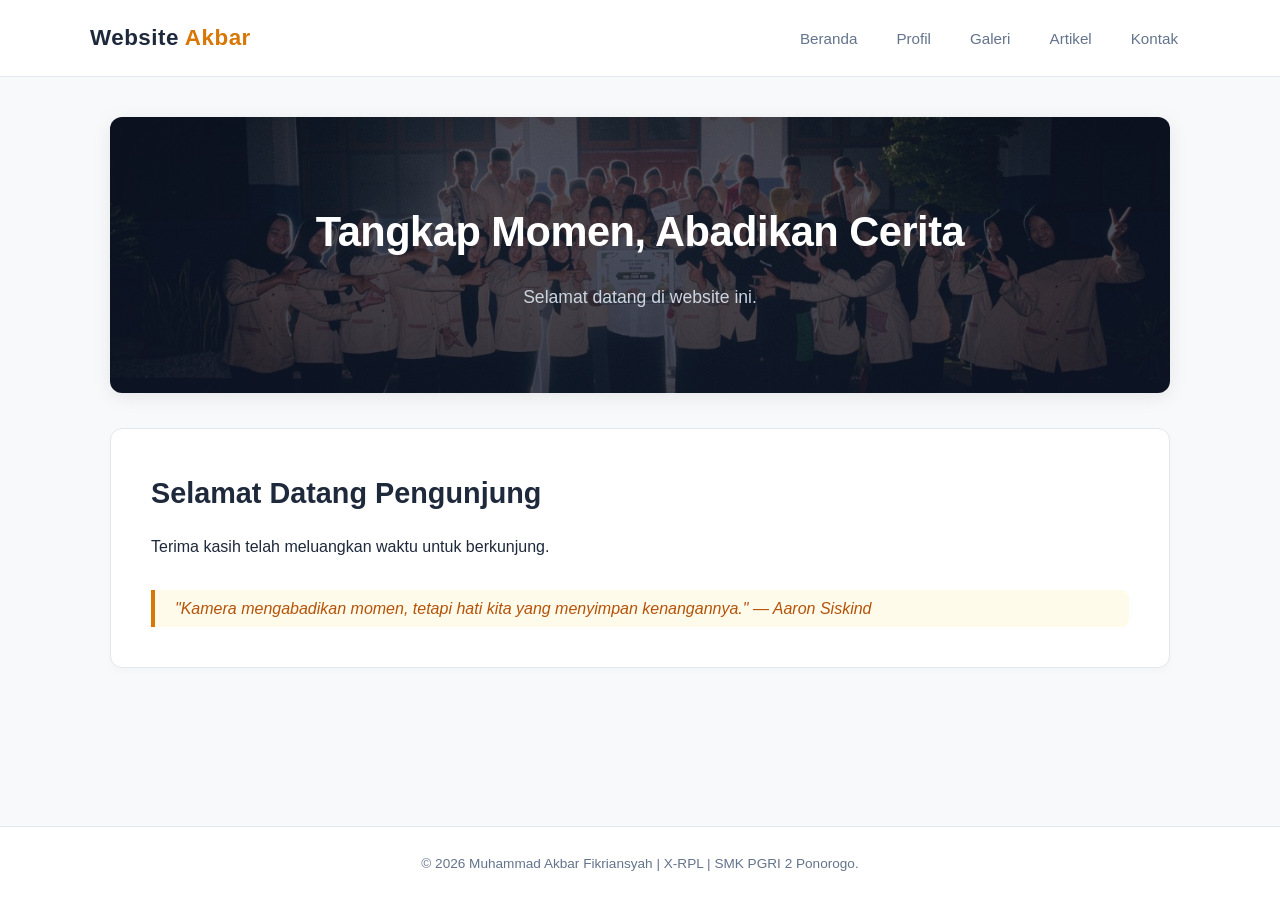
<file: index.html>
<!DOCTYPE html>
<html lang="id">
<head>
    <meta charset="UTF-8">
    <meta name="viewport" content="width=device-width, initial-scale=1.0">
    <title>Website Akbar | Beranda</title>
    <link rel="stylesheet" href="style.css">
</head>
<body>
    <header>
        <div class="nav-container">
            <div class="logo">Website <span>Akbar</span></div>
            <nav>
                <ul>
                    <li><a href="index.html">Beranda</a></li>
                    <li><a href="profil.html">Profil</a></li>
                    <li><a href="galeri.html">Galeri</a></li>
                    <li><a href="artikel.html">Artikel</a></li>
                    <li><a href="kontak.html">Kontak</a></li>
                </ul>
            </nav>
        </div>
    </header>

    <main>
        <div class="hero">
            <h1>Tangkap Momen, Abadikan Cerita</h1>
            <p>Selamat datang di website ini.</p>
        </div>
        <div class="welcome-box">
            <h2>Selamat Datang Pengunjung</h2>
            <p>Terima kasih telah meluangkan waktu untuk berkunjung.</p>
            <div class="quote">
                <p>"Kamera mengabadikan momen, tetapi hati kita yang menyimpan kenangannya." — Aaron Siskind</p>
            </div>
        </div>
    </main>

    <footer>
        <p>&copy; 2026 Muhammad Akbar Fikriansyah | X-RPL | SMK PGRI 2 Ponorogo.</p>
    </footer>
</body>
</html>
</file>
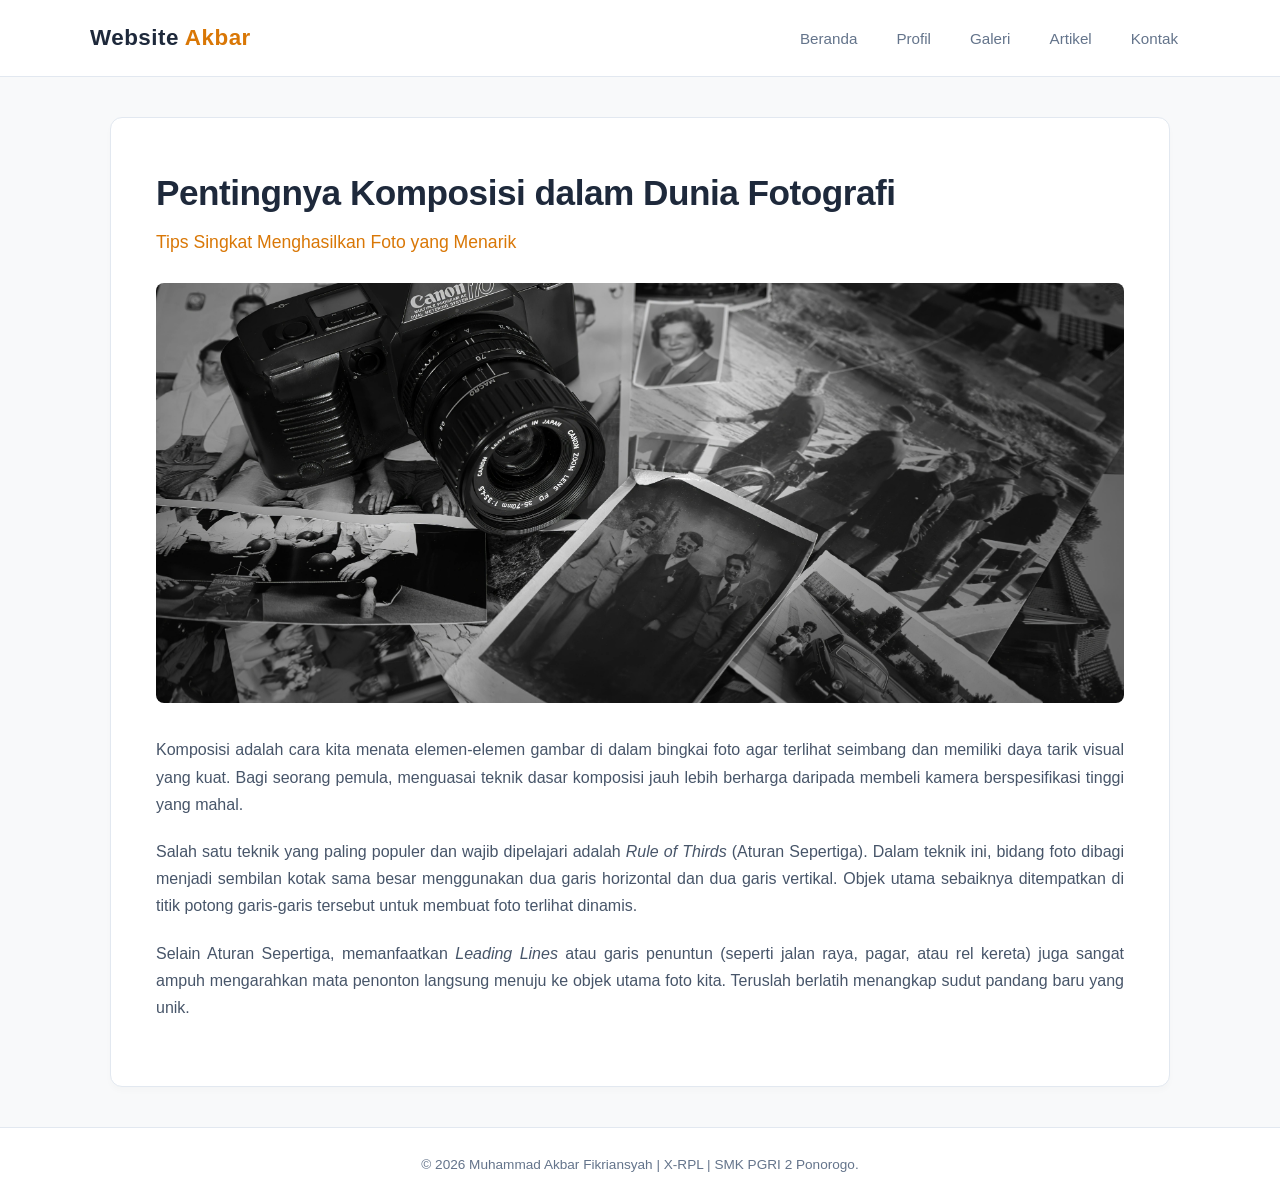
<file: artikel.html>
<!DOCTYPE html>
<html lang="id">
<head>
    <meta charset="UTF-8">
    <meta name="viewport" content="width=device-width, initial-scale=1.0">
    <title>Website Akbar | Artikel</title>
    <link rel="stylesheet" href="style.css">
</head>
<body>
    <header>
        <div class="nav-container">
            <div class="logo">Website <span>Akbar</span></div>
            <nav>
                <ul>
                    <li><a href="index.html">Beranda</a></li>
                    <li><a href="profil.html">Profil</a></li>
                    <li><a href="galeri.html">Galeri</a></li>
                    <li><a href="artikel.html">Artikel</a></li>
                    <li><a href="kontak.html">Kontak</a></li>
                </ul>
            </nav>
        </div>
    </header>

    <main>
        <div class="article-container">
            <h2>Pentingnya Komposisi dalam Dunia Fotografi</h2>
            <h3>Tips Singkat Menghasilkan Foto yang Menarik</h3>
            <img src="img/photograph.jpg" alt="Komposisi Kamera" class="article-img">
            
            <p>Komposisi adalah cara kita menata elemen-elemen gambar di dalam bingkai foto agar terlihat seimbang dan memiliki daya tarik visual yang kuat. Bagi seorang pemula, menguasai teknik dasar komposisi jauh lebih berharga daripada membeli kamera berspesifikasi tinggi yang mahal.</p>
            
            <p>Salah satu teknik yang paling populer dan wajib dipelajari adalah <em>Rule of Thirds</em> (Aturan Sepertiga). Dalam teknik ini, bidang foto dibagi menjadi sembilan kotak sama besar menggunakan dua garis horizontal dan dua garis vertikal. Objek utama sebaiknya ditempatkan di titik potong garis-garis tersebut untuk membuat foto terlihat dinamis.</p>
            
            <p>Selain Aturan Sepertiga, memanfaatkan <em>Leading Lines</em> atau garis penuntun (seperti jalan raya, pagar, atau rel kereta) juga sangat ampuh mengarahkan mata penonton langsung menuju ke objek utama foto kita. Teruslah berlatih menangkap sudut pandang baru yang unik.</p>
        </div>
    </main>

    <footer>
        <p>&copy; 2026 Muhammad Akbar Fikriansyah | X-RPL | SMK PGRI 2 Ponorogo.</p>
    </footer>
</body>
</html>
</file>
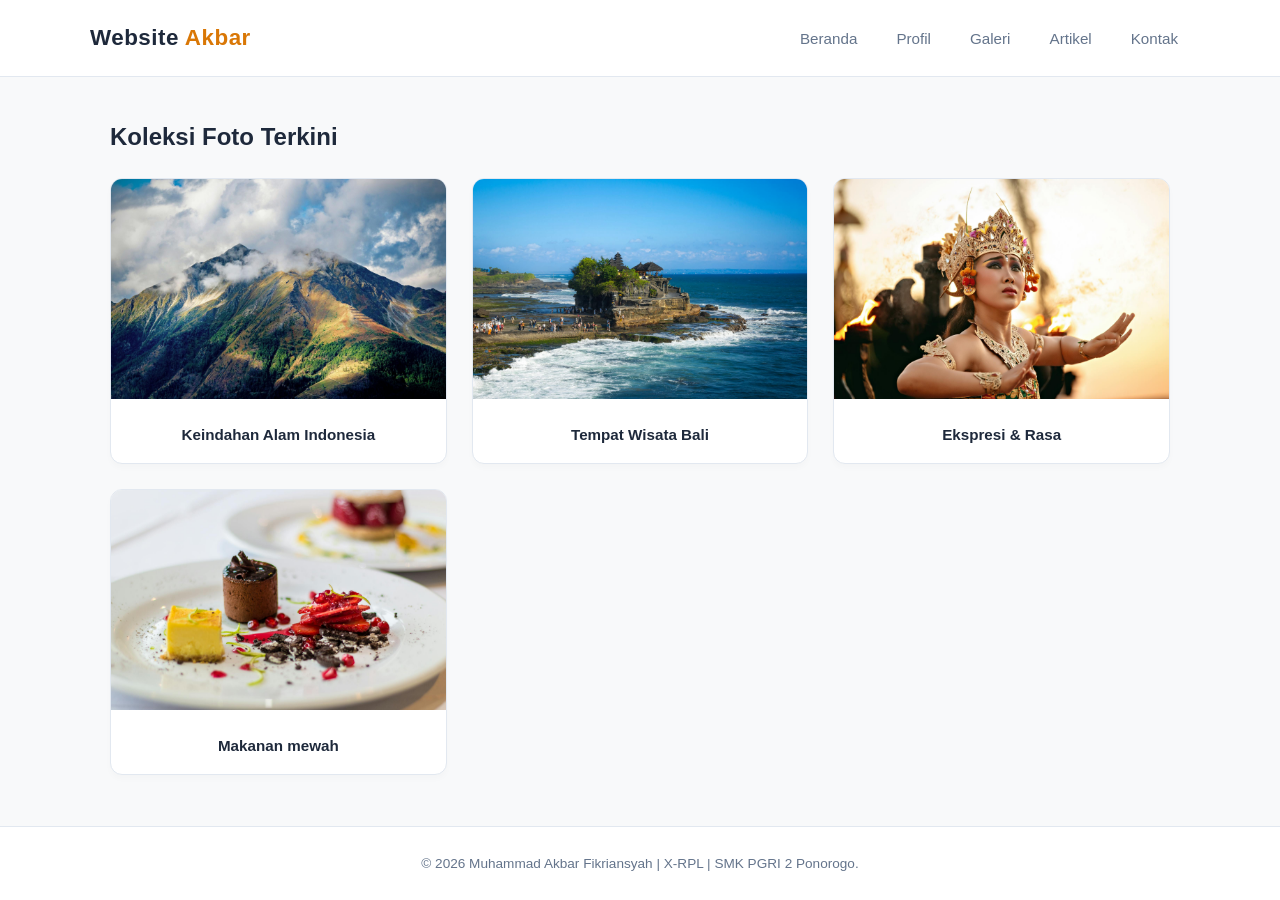
<file: galeri.html>
<!DOCTYPE html>
<html lang="id">
<head>
    <meta charset="UTF-8">
    <meta name="viewport" content="width=device-width, initial-scale=1.0">
    <title>Website Akbar | Galeri</title>
    <link rel="stylesheet" href="style.css">
</head>
<body>
    <header>
        <div class="nav-container">
            <div class="logo">Website <span>Akbar</span></div>
            <nav>
                <ul>
                    <li><a href="index.html">Beranda</a></li>
                    <li><a href="profil.html">Profil</a></li>
                    <li><a href="galeri.html">Galeri</a></li>
                    <li><a href="artikel.html">Artikel</a></li>
                    <li><a href="kontak.html">Kontak</a></li>
                </ul>
            </nav>
        </div>
    </header>

    <main>
        <h2 style="margin-bottom: 20px;">Koleksi Foto Terkini</h2>
        <div class="gallery-grid">
            <div class="gallery-item">
                <img src="img/mountain.jpg" alt="Foto Keindahan Alam">
                <p>Keindahan Alam Indonesia</p>
            </div>
            <div class="gallery-item">
                <img src="img/bali.jpg" alt="Foto Arsitektur Kota">
                <p>Tempat Wisata Bali</p>
            </div>
            <div class="gallery-item">
                <img src="img/art.jpg" alt="Foto Human Interest">
                <p>Ekspresi & Rasa</p>
            </div>
            <div class="gallery-item">
                <img src="img/food.jpg" alt="Foto Makro">
                <p>Makanan mewah</p>
            </div>
        </div>
    </main>

    <footer>
        <p>&copy; 2026 Muhammad Akbar Fikriansyah | X-RPL | SMK PGRI 2 Ponorogo.</p>
    </footer>
</body>
</html>
</file>
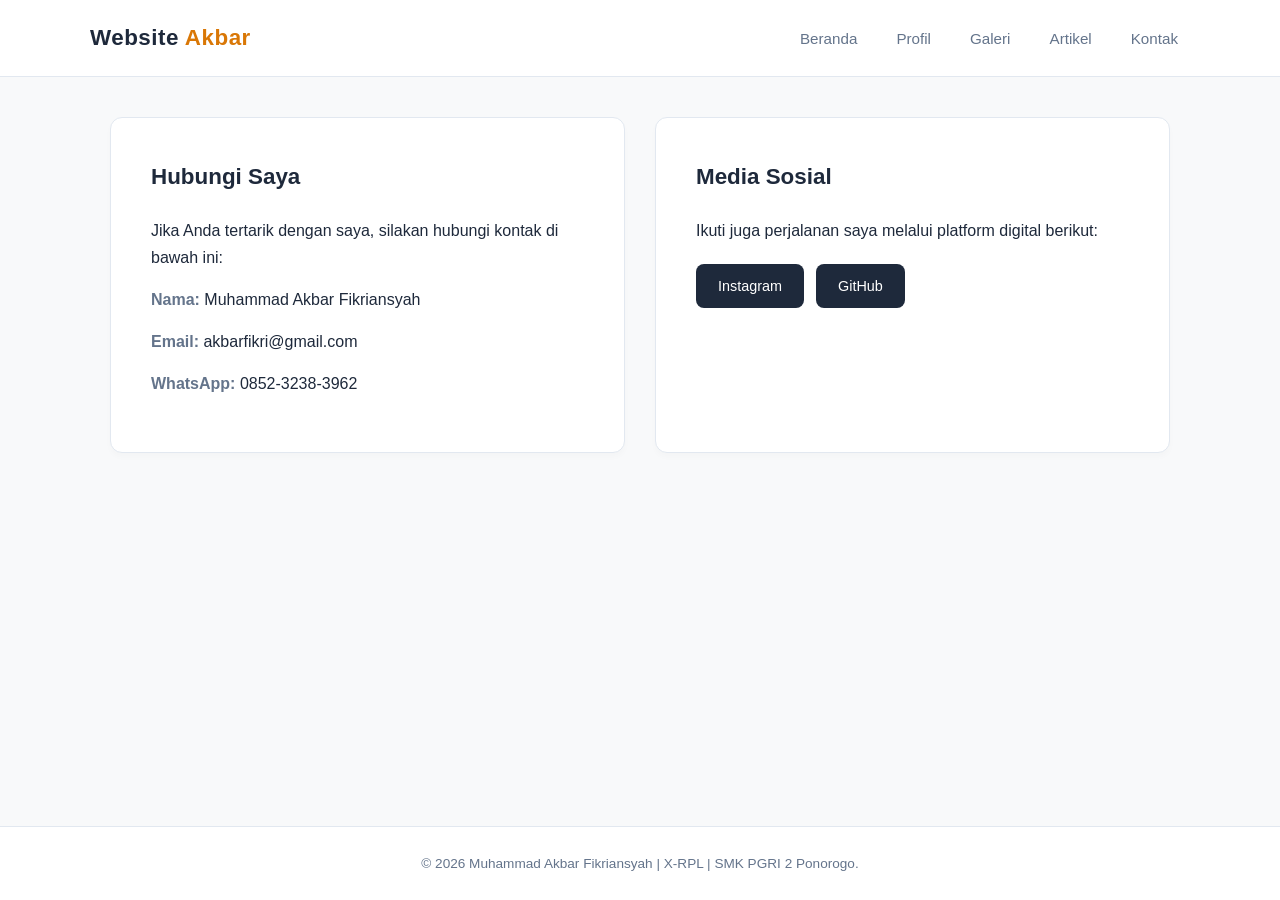
<file: kontak.html>
<!DOCTYPE html>
<html lang="id">
<head>
    <meta charset="UTF-8">
    <meta name="viewport" content="width=device-width, initial-scale=1.0">
    <title>Website Akbar | Kontak</title>
    <link rel="stylesheet" href="style.css">
</head>
<body>
    <header>
        <div class="nav-container">
            <div class="logo">Website <span>Akbar</span></div>
            <nav>
                <ul>
                    <li><a href="index.html">Beranda</a></li>
                    <li><a href="profil.html">Profil</a></li>
                    <li><a href="galeri.html">Galeri</a></li>
                    <li><a href="artikel.html">Artikel</a></li>
                    <li><a href="kontak.html">Kontak</a></li>
                </ul>
            </nav>
        </div>
    </header>

    <main>
        <div class="contact-container">
            <div class="contact-info">
                <h3>Hubungi Saya</h3>
                <p style="margin-bottom: 15px;">Jika Anda tertarik dengan saya, silakan hubungi kontak di bawah ini:</p>
                <ul class="contact-list">
                    <li><strong>Nama:</strong> Muhammad Akbar Fikriansyah</li>
                    <li><strong>Email:</strong> akbarfikri@gmail.com</li>
                    <li><strong>WhatsApp:</strong> 0852-3238-3962</li>
                </ul>
            </div>
            
            <div class="social-links">
                <h3>Media Sosial</h3>
                <p>Ikuti juga perjalanan saya melalui platform digital berikut:</p>
                <div class="social-buttons">
                    <a href="https://www.instagram.com/lillfly_?igsh=MTdlZGY2ODdqY3k5aQ%3D%3D&utm_source=qr" target="_blank" class="btn-social">Instagram</a>
                    <a href="https://github.com/hawan5793-gif" target="_blank" class="btn-social">GitHub</a>
                </div>
            </div>
        </div>
    </main>

    <footer>
        <p>&copy; 2026 Muhammad Akbar Fikriansyah | X-RPL | SMK PGRI 2 Ponorogo.</p>
    </footer>
</body>
</html>
</file>
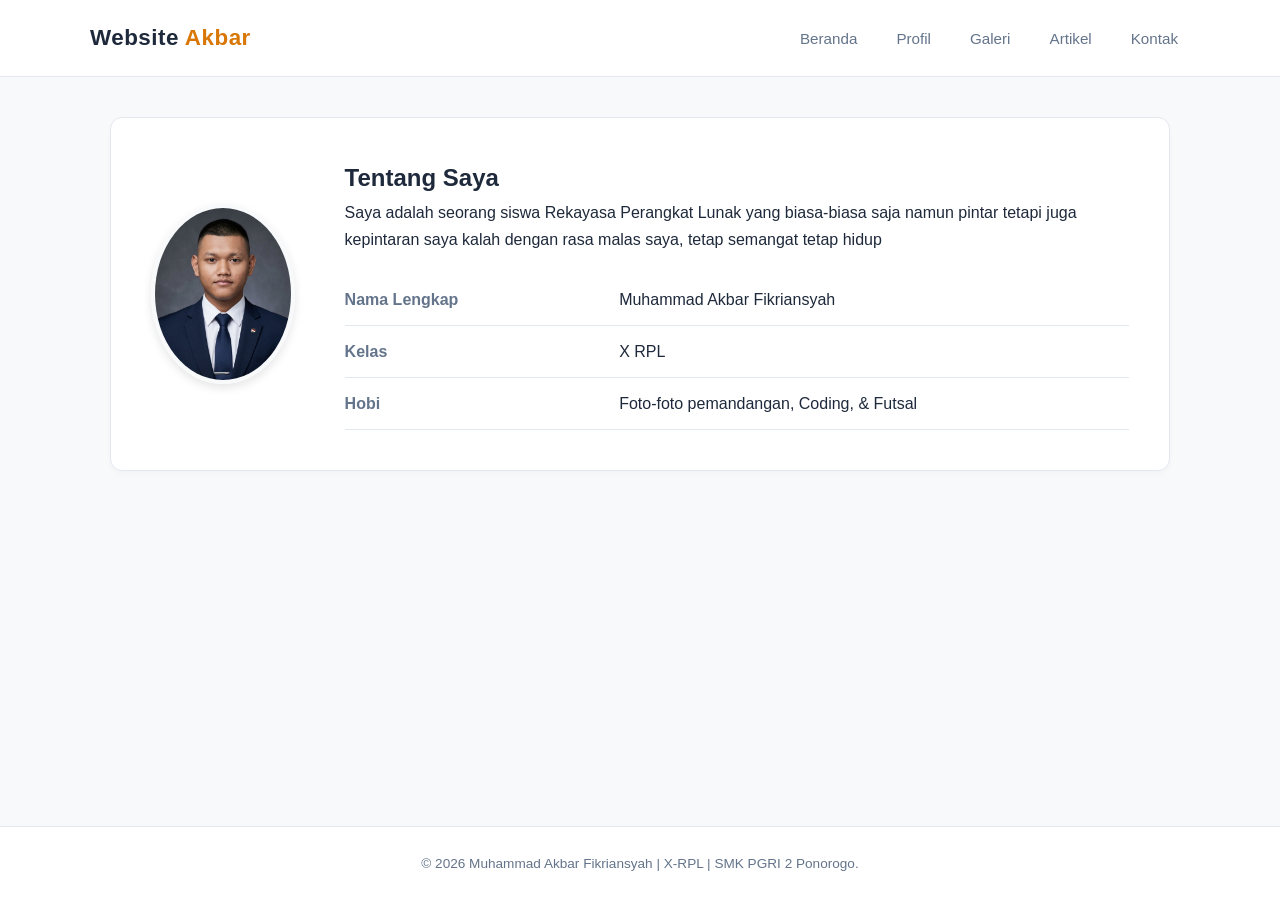
<file: profil.html>
<!DOCTYPE html>
<html lang="id">
<head>
    <meta charset="UTF-8">
    <meta name="viewport" content="width=device-width, initial-scale=1.0">
    <title>Website Akbar | Profil</title>
    <link rel="stylesheet" href="style.css">
</head>
<body>
    <header>
        <div class="nav-container">
            <div class="logo">Website <span>Akbar</span></div>
            <nav>
                <ul>
                    <li><a href="index.html">Beranda</a></li>
                    <li><a href="profil.html">Profil</a></li>
                    <li><a href="galeri.html">Galeri</a></li>
                    <li><a href="artikel.html">Artikel</a></li>
                    <li><a href="kontak.html">Kontak</a></li>
                </ul>
            </nav>
        </div>
    </header>

    <main>
        <div class="profile-container">
            <img src="img/Gemini_Generated_Image_p1g40dp1g40dp1g4.png" alt="Foto Profil" class="avatar">
            <div>
                <h2>Tentang Saya</h2>
                <p>Saya adalah seorang siswa Rekayasa Perangkat Lunak yang biasa-biasa saja namun pintar tetapi juga kepintaran saya kalah dengan rasa malas saya, tetap semangat tetap hidup</p>
                <table class="bio-table">
                    <tr>
                        <td>Nama Lengkap</td>
                        <td>Muhammad Akbar Fikriansyah</td>
                    </tr>
                    <tr>
                        <td>Kelas</td>
                        <td>X RPL</td>
                    </tr>
                    <tr>
                        <td>Hobi</td>
                        <td>Foto-foto pemandangan, Coding, & Futsal</td>
                    </tr>
                </table>
            </div>
        </div>
    </main>

    <footer>
        <p>&copy; 2026 Muhammad Akbar Fikriansyah | X-RPL | SMK PGRI 2 Ponorogo.</p>
    </footer>
</body>
</html>
</file>
<file: style.css>
* {
    margin: 0;
    padding: 0;
    box-sizing: border-box;
    font-family: 'Segoe UI', Tahoma, Geneva, Verdana, sans-serif;
}

:root {
    --bg-main: #f8f9fa;          
    --bg-card: #ffffff;          
    --primary-dark: #1e293b;     
    --accent-color: #d97706;     
    --accent-hover: #b45309;    
    --text-muted: #64748b;       
    --border-color: #e2e8f0;   
}

body {
    background-color: var(--bg-main);
    color: var(--primary-dark);
    line-height: 1.7;
    display: flex;
    flex-direction: column;
    min-height: 100vh;
}

header {
    background-color: var(--bg-card);
    color: var(--primary-dark);
    padding: 1.2rem 2rem;
    position: sticky;
    top: 0;
    z-index: 1000;
    border-bottom: 1px solid var(--border-color);
}

.nav-container {
    display: flex;
    justify-content: space-between;
    align-items: center;
    max-width: 1100px;
    margin: 0 auto;
}

.logo {
    font-size: 1.4rem;
    font-weight: 700;
    letter-spacing: 0.5px;
    color: var(--primary-dark);
}

.logo span {
    color: var(--accent-color);
}

nav ul {
    display: flex;
    list-style: none;
    gap: 15px;
}

nav a {
    color: var(--text-muted);
    text-decoration: none;
    font-weight: 500;
    font-size: 0.95rem;
    transition: all 0.25s ease;
    padding: 6px 12px;
    border-radius: 6px;
}

nav a:hover {
    color: var(--accent-color);
    background-color: #fef3c7;
}

main {
    flex: 1;
    max-width: 1100px;
    width: 100%;
    margin: 0 auto;
    padding: 40px 20px;
}

.hero {
    text-align: center;
    padding: 80px 20px;
    background: linear-gradient(rgba(15, 23, 42, 0.7), rgba(15, 23, 42, 0.8)), url('img/WhatsApp Image 2026-06-01 at 11.57.16.jpeg') center/cover;
    color: #ffffff;
    border-radius: 12px;
    margin-bottom: 35px;
    box-shadow: 0 4px 20px rgba(0, 0, 0, 0.08);
}

.hero h1 { 
    font-size: 2.6rem; 
    font-weight: 700;
    margin-bottom: 15px; 
    letter-spacing: -0.5px;
}

.hero p {
    font-size: 1.1rem;
    color: #cbd5e1;
}

.welcome-box { 
    background: var(--bg-card); 
    padding: 40px; 
    border-radius: 12px; 
    box-shadow: 0 4px 6px rgba(0,0,0,0.02);
    border: 1px solid var(--border-color);
}

.welcome-box h2 {
    margin-bottom: 15px;
    font-size: 1.8rem;
}

.quote { 
    margin-top: 30px; 
    border-left: 4px solid var(--accent-color); 
    padding: 5px 0 5px 20px; 
    display: block; 
    background-color: #fffbeb;
    border-radius: 0 8px 8px 0;
}

.quote p {
    font-style: italic; 
    color: #b45309;
    font-weight: 500;
}

.profile-container { 
    display: flex; 
    gap: 50px; 
    align-items: center; 
    background: var(--bg-card); 
    padding: 40px; 
    border-radius: 12px; 
    box-shadow: 0 4px 6px rgba(0,0,0,0.02);
    border: 1px solid var(--border-color);
}

.avatar { 
    width: 180px; 
    height: 180px; 
    border-radius: 50%; 
    object-fit: cover; 
    border: 4px solid var(--bg-main);
    box-shadow: 0 4px 10px rgba(0,0,0,0.1);
}

.bio-table { 
    width: 100%; 
    border-collapse: collapse; 
    margin-top: 20px; 
}

.bio-table td { 
    padding: 12px 0; 
    border-bottom: 1px solid var(--border-color); 
    font-size: 1rem;
}

.bio-table td:first-child { 
    font-weight: 600; 
    color: var(--text-muted);
    width: 35%; 
}

.gallery-grid {
    display: grid;
    grid-template-columns: repeat(auto-fit, minmax(250px, 1fr));
    gap: 25px;
}

.gallery-item { 
    background: var(--bg-card); 
    border-radius: 12px; 
    overflow: hidden; 
    box-shadow: 0 4px 6px rgba(0,0,0,0.02);
    border: 1px solid var(--border-color);
    transition: transform 0.3s ease, box-shadow 0.3s ease;
}

.gallery-item:hover {
    transform: translateY(-5px);
    box-shadow: 0 10px 20px rgba(0,0,0,0.05);
}

.gallery-item img { 
    width: 100%; 
    height: 220px; 
    object-fit: cover; 
}

.gallery-item p { 
    padding: 15px; 
    text-align: center; 
    font-weight: 600; 
    font-size: 0.95rem;
    color: var(--primary-dark);
}

.article-container { 
    background: var(--bg-card); 
    padding: 45px; 
    border-radius: 12px; 
    box-shadow: 0 4px 6px rgba(0,0,0,0.02);
    border: 1px solid var(--border-color);
}

.article-img { 
    width: 100%; 
    height: 420px; 
    object-fit: cover; 
    border-radius: 8px; 
    margin: 25px 0; 
}

.article-container h2 { 
    font-size: 2.2rem; 
    letter-spacing: -0.5px;
}

.article-container h3 { 
    color: var(--accent-color); 
    font-size: 1.1rem;
    font-weight: 500;
    margin-top: 5px;
}

.article-container p { 
    margin-bottom: 20px; 
    text-align: justify; 
    color: #475569;
}

.contact-container { 
    display: flex; 
    gap: 30px; 
}

.contact-info, .social-links { 
    flex: 1; 
    background: var(--bg-card); 
    padding: 40px; 
    border-radius: 12px; 
    box-shadow: 0 4px 6px rgba(0,0,0,0.02);
    border: 1px solid var(--border-color);
}

.contact-info h3, .social-links h3 { 
    margin-bottom: 20px; 
    font-size: 1.4rem;
    color: var(--primary-dark);
}

.contact-list { 
    list-style: none; 
}

.contact-list li { 
    margin-bottom: 15px; 
    font-size: 1rem;
}

.contact-list strong {
    color: var(--text-muted);
}

.social-buttons { 
    display: flex; 
    gap: 12px; 
    flex-wrap: wrap; 
    margin-top: 20px; 
}

.btn-social { 
    display: inline-block; 
    padding: 10px 22px; 
    background: var(--primary-dark); 
    color: #ffffff; 
    text-decoration: none; 
    border-radius: 8px; 
    font-weight: 500;
    font-size: 0.9rem;
    transition: background 0.2s ease; 
}

.btn-social:hover { 
    background: var(--accent-color); 
}

footer {
    background-color: var(--bg-card);
    color: var(--text-muted);
    text-align: center;
    padding: 25px;
    margin-top: auto;
    font-size: 0.85rem;
    border-top: 1px solid var(--border-color);
}
</file>
